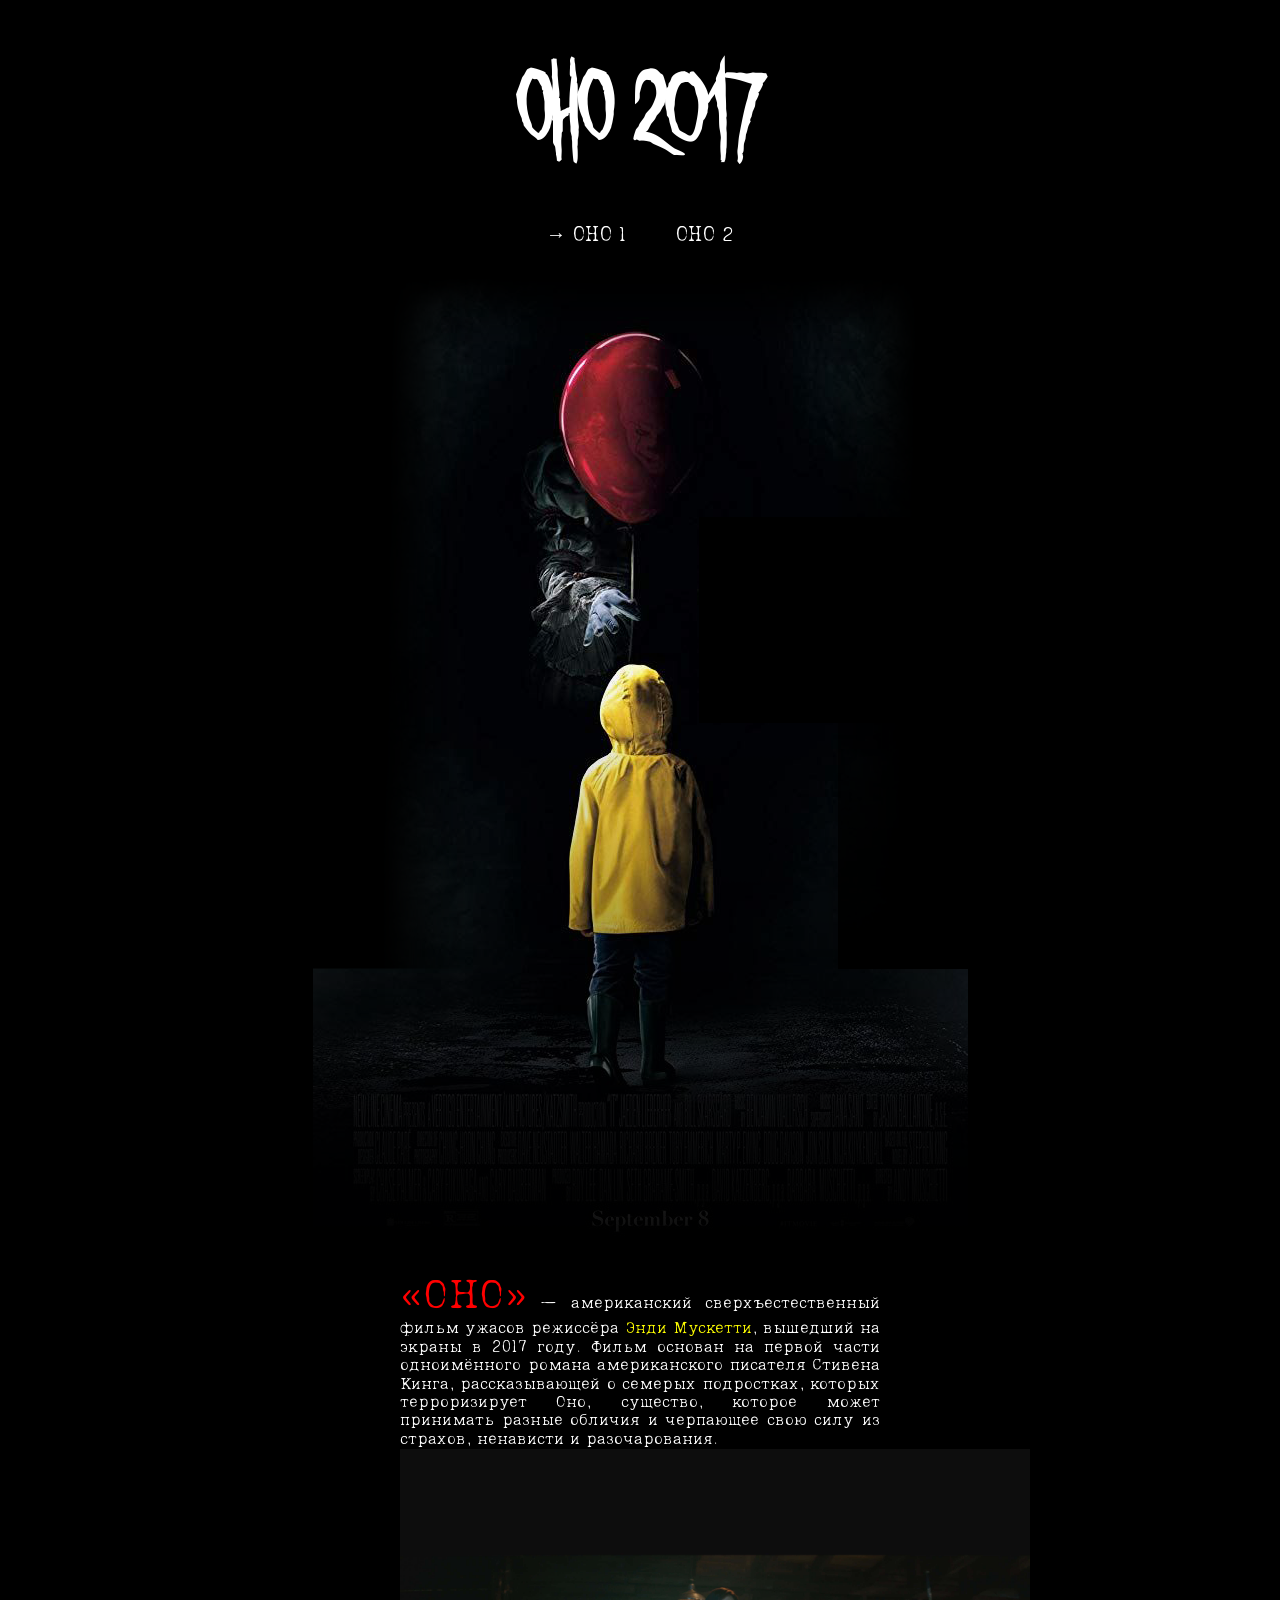
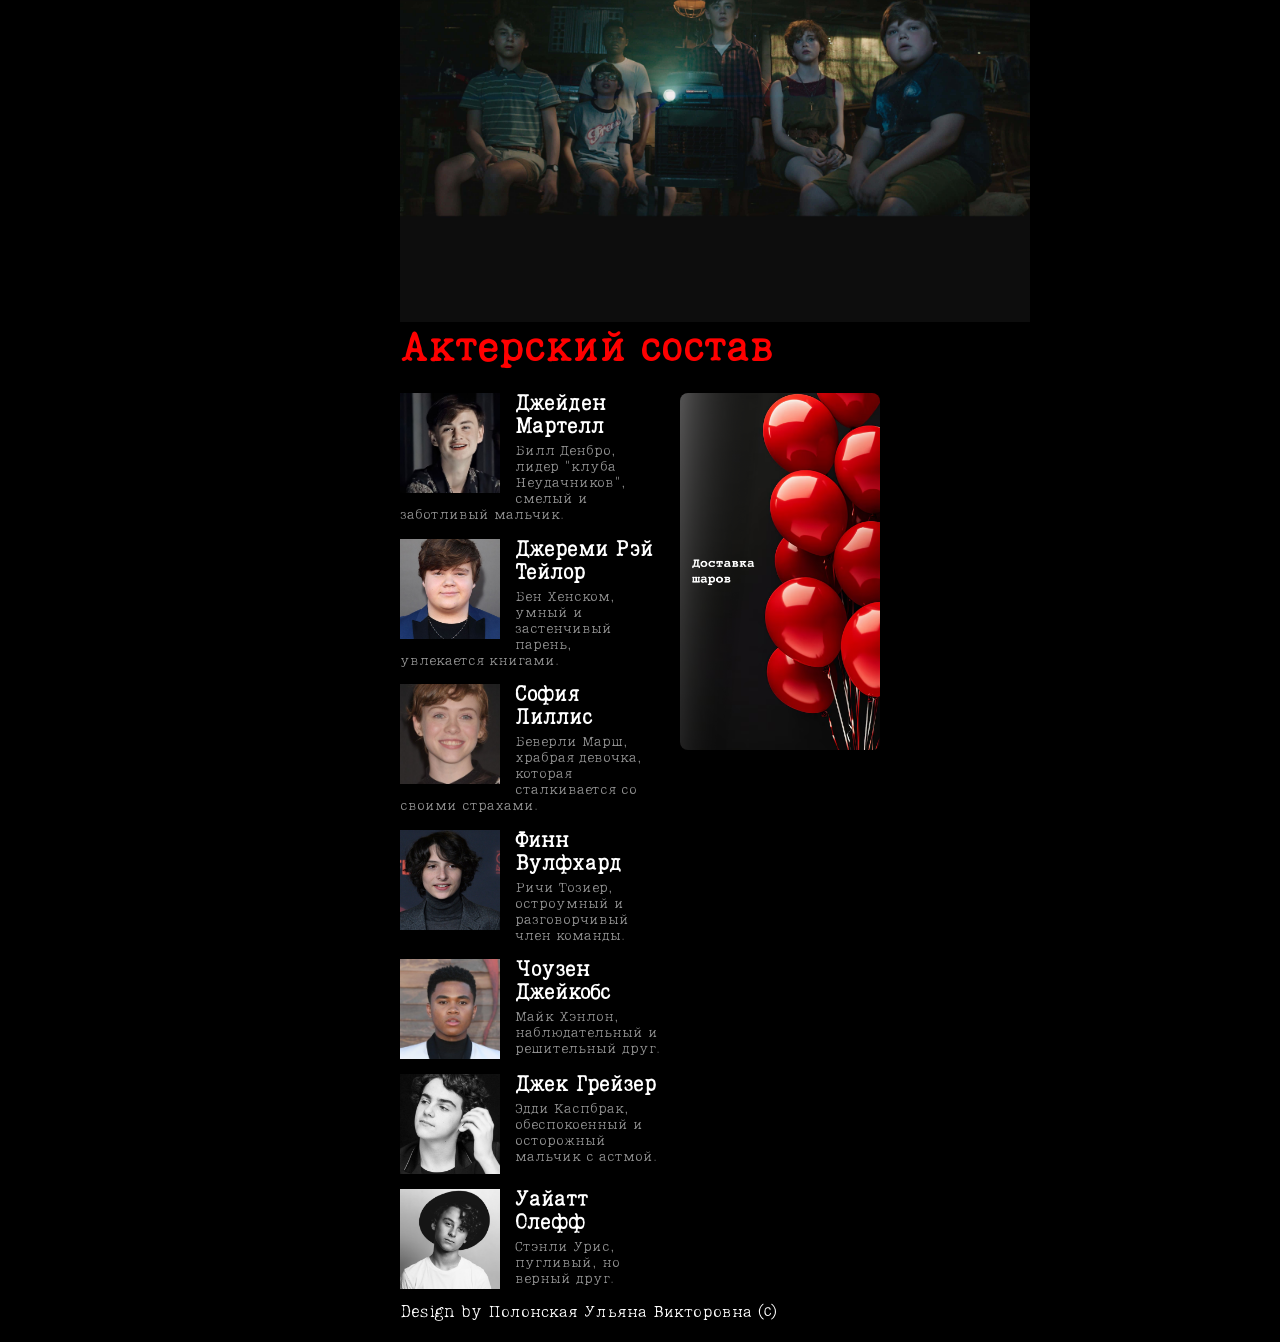
<file: index.html>
<!DOCTYPE html>
<html lang="ru">
<head>
    <meta charset="UTF-8"/>
    <title>ОНО: о фильме</title>
    <link rel="stylesheet" type="text/css" href="style.css" />
    <link rel="stylesheet" href="normalize/normalize.css">
    <style>
            h1 {
                color: white;
                font-family: 'myFont';
                font-size: 90px;
                text-align: center;

            }
            h2 {
                font-size: 40px;
                color: red;
                margin-bottom: 20px;
            }
    </style>
</head>
<body>      
    <header>
        <h1>ОНО 2017</h1>
    </header>
    <nav>
        <ul>
            <li><a class="link" href="index.html">→ ОНО 1</a></li>
            <li><a class="link" href="page2.html">ОНО 2</a></li>
        </ul>
    </nav>
    <div class="image-container">
        <img src="img/1.png" alt="постер" />
    </div>
    <main>
        <p><span class="highlight">«ОНО»</span> — американский сверхъестественный фильм ужасов режиссёра  <a href="https://ru.wikipedia.org/wiki/Мускетти,_Энди" class="highlight-link" target="_blank">Энди Мускетти</a>, 
            вышедший на экраны в 2017 году. Фильм основан на первой части одноимённого романа 
            американского писателя Стивена Кинга, рассказывающей о семерых подростках, 
            которых терроризирует Оно, существо, которое может принимать разные обличия и 
            черпающее свою силу из страхов, ненависти и разочарования.</p>
        <img src="img/4.jpg" alt="главные герои" width="630px"/>

        <h2>Актерский состав</h2>

        <section class="content">

                <article>
                <img src="img/5.jpg" alt="Джейден Мартелл" class="actor-photo float-left"/>
                <div class="actor-info">
                    <h2>Джейден Мартелл</h2>
                    <p> Билл Денбро, лидер "клуба Неудачников", смелый и заботливый мальчик.</p>
                </div>
                </article>

                <article>
                <img src="img/6.jpg" alt="Джереми Рэй Тейлор" class="actor-photo float-left"/>
                <div class="actor-info">
                    <h2>Джереми Рэй Тейлор</h2>
                    <p>Бен Хенском, умный и застенчивый парень, увлекается книгами.</p>
                </div>
                </article>

                <article>
                <img src="img/7.jpg" alt="София Лиллис" class="actor-photo float-left"/>
                <div class="actor-info">
                    <h2>София Лиллис</h2>
                    <p>Беверли Марш, храбрая девочка, которая сталкивается со своими страхами.</p>
                </div>
                </article>

                <article>
                <img src="img/8.jpg" alt="Финн Вулфхард" class="actor-photo float-left"/>
                <div class="actor-info">
                    <h2>Финн Вулфхард</h2>
                    <p>Ричи Тозиер, остроумный и разговорчивый член команды.</p>
                </div>
                </article>

                <article>
                <img src="img/9.jpg" alt="Чоузен Джейкобс" class="actor-photo float-left"/>
                <div class="actor-info">
                    <h2>Чоузен Джейкобс</h2>
                    <p>Майк Хэнлон, наблюдательный и решительный друг.</p>
                </div>
                </article>

                <article>
                <img src="img/10.jpg" alt="Джек Грейзер" class="actor-photo float-left"/>
                <div class="actor-info">
                    <h2>Джек Грейзер</h2>
                    <p>Эдди Каспбрак, обеспокоенный и осторожный мальчик с астмой.</p>
                </div>
                </article>

                <article>
                <img src="img/11.jpg" alt="Уайатт Олефф" class="actor-photo float-left"/>
                <div class="actor-info">
                    <h2>Уайатт Олефф</h2>
                    <p>Стэнли Урис, пугливый, но верный друг.</p>
                </div>
                </article>
            </div>
        </section>
        <aside class="aside-photo">
            <a href="https://podarionline.ru/?utm_source=yandex&utm_medium=cpc&utm_campaign=55776458&utm_content=4333108942%7C9735682211%7C22811385410&utm_term=Доставка%20воздушных%20шаров&pm_source=none&pm_block=premium&pm_position=1&calltouch_tm=yd_c:55776458_gb:4333108942_ad:9735682211_ph:22811385410_st:search_pt:premium_p:1_s:none_dt:desktop_reg:2_ret:22811385410_apt:none&ybaip=1&yclid=9781511580851372031" target="_blank" style="display: block;">
                <img src="img/12.png" alt="реклама" style="width: 100%; height: 100%; object-fit: cover; border-radius: 8px;">
            </a>
        </aside>
    </main>
    <footer style="margin: 20px 400px;">
        <p>Design by Полонская Ульяна Викторовна &copy;</p>
    </footer>
</body>
</html>
</file>
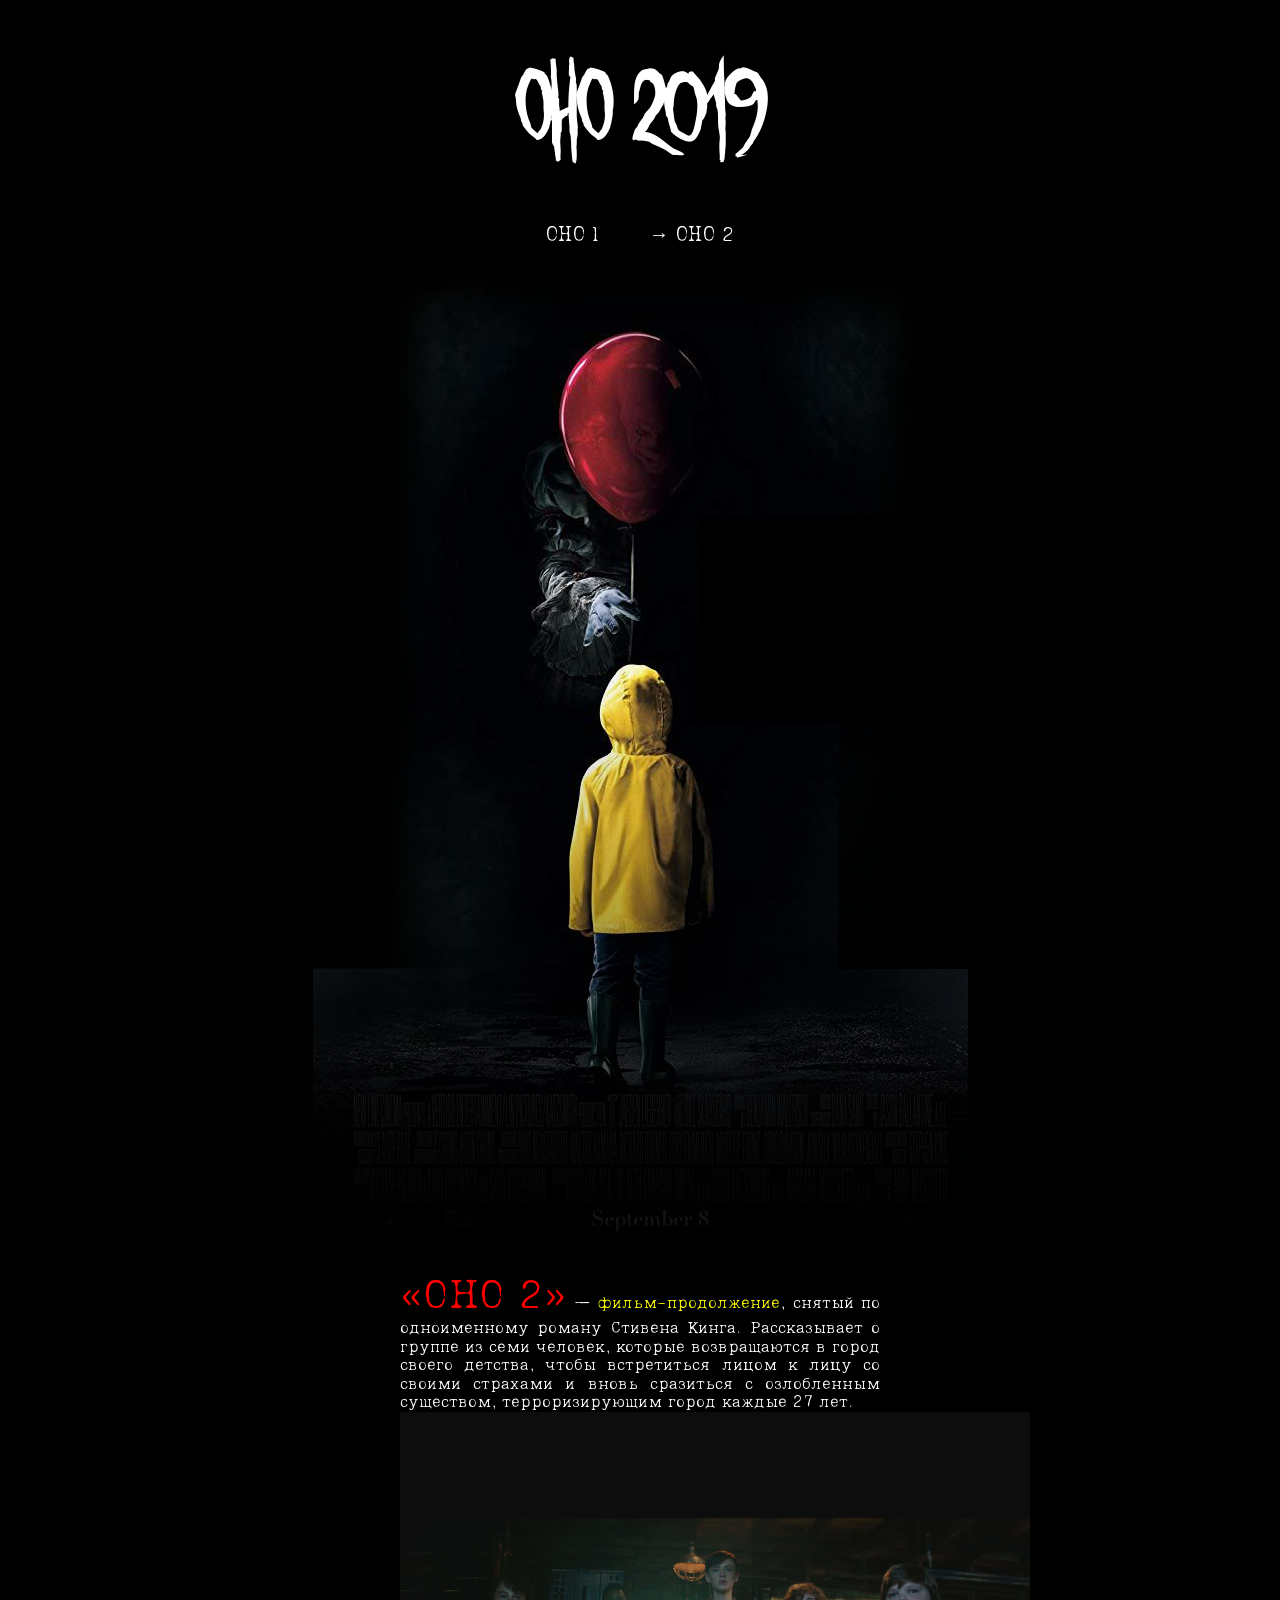
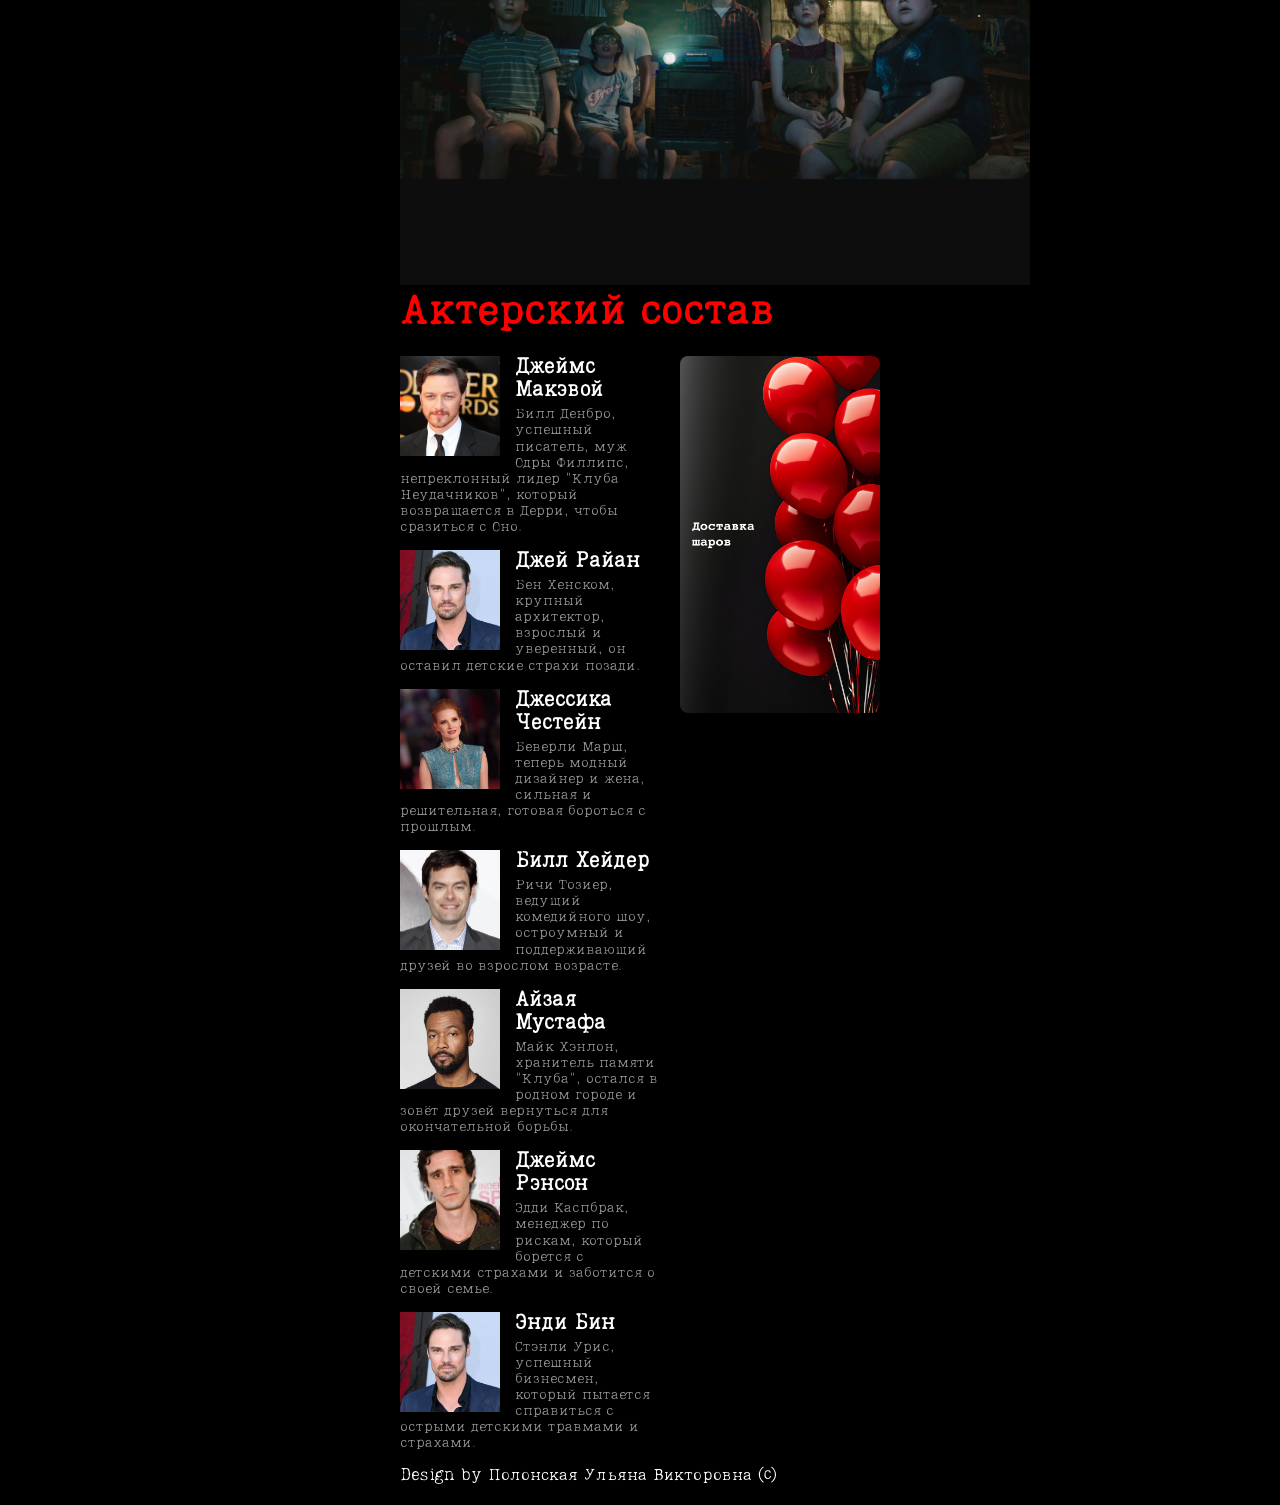
<file: page2.html>
<!DOCTYPE html>
<html lang="ru">
<head>
  <meta charset="UTF-8"/>
  <title>ОНО: о фильме</title>
  <link rel="stylesheet" type="text/css" href="style.css" />
  <link rel="stylesheet" href="normalize/normalize.css">
  <style>
        h1 {
            color: white;
            font-family: 'myFont';
            font-size: 90px;
            text-align: center;

        }
        h2 {
            font-size: 40px;
            color: red;
            margin-bottom: 20px;
        }
    </style>
</head>
<body>      
    <header>
        <h1>ОНО 2019</h1>
    </header>
    <nav>
        <ul>
            <li><a class="link" href="index.html"> ОНО 1</a></li>
            <li><a class="link" href="page2.html">→ ОНО 2</a></li>
        </ul>
    </nav>
    <div class="image-container">
        <img src="img/1.png" alt="постер" />
    </div>
    <main>
        <p><span class="highlight">«ОНО 2»</span> — <span id="highlight3"> фильм-продолжение</span>, снятый по одноименному роману 
            Стивена Кинга. Рассказывает о группе из семи человек, которые возвращаются в город 
            своего детства, чтобы встретиться лицом к лицу со своими страхами и вновь сразиться 
            с озлобленным существом, терроризирующим город каждые 27 лет.</p>
        <img src="img/4.jpg" alt="главные герои" width="630px"/>

        <h2>Актерский состав</h2>

        <section class="content">

                <article>
                <img src="img/14.jpg" alt="Джеймс Макэвой" class="actor-photo float-left"/>
                <div class="actor-info">
                    <h2>Джеймс Макэвой</h2>
                    <p> Билл Денбро, успешный писатель, муж Одры Филлипс, непреклонный лидер "Клуба Неудачников", который возвращается в Дерри, чтобы сразиться с Оно.</p>
                </div>
                </article>

                <article>
                <img src="img/17.jpg" alt="Джей Райан" class="actor-photo float-left"/>
                <div class="actor-info">
                    <h2>Джей Райан</h2>
                    <p> Бен Хенском, крупный архитектор, взрослый и уверенный, он оставил детские страхи позади.</p>
                </div>
                </article>

                <article>
                <img src="img/13.jpeg" alt="Джессика Честейн" class="actor-photo float-left"/>
                <div class="actor-info">
                    <h2>Джессика Честейн</h2>
                    <p>Беверли Марш, теперь модный дизайнер и жена, сильная и решительная, готовая бороться с прошлым.</p>
                </div>
                </article>

                <article>
                <img src="img/15.jpg" alt="Билл Хейдер" class="actor-photo float-left"/>
                <div class="actor-info">
                    <h2>Билл Хейдер</h2>
                    <p>Ричи Тозиер, ведущий комедийного шоу, остроумный и поддерживающий друзей во взрослом возрасте.</p>
                </div>
                </article>

                <article>
                <img src="img/16.jpg" alt="Айзая Мустафа" class="actor-photo float-left"/>
                <div class="actor-info">
                    <h2>Айзая Мустафа</h2>
                    <p>Майк Хэнлон, хранитель памяти "Клуба", остался в родном городе и зовёт друзей вернуться для окончательной борьбы.</p>
                </div>
                </article>

                <article>
                <img src="img/18.jpg" alt="Джеймс Рэнсон" class="actor-photo float-left"/>
                <div class="actor-info">
                    <h2>Джеймс Рэнсон</h2>
                    <p>Эдди Каспбрак, менеджер по рискам, который борется с детскими страхами и заботится о своей семье.</p>
                </div>
                </article>

                <article>
                <img src="img/17.jpg" alt="Энди Бин" class="actor-photo float-left"/>
                <div class="actor-info">
                    <h2>Энди Бин</h2>
                    <p> Стэнли Урис, успешный бизнесмен, который пытается справиться с острыми детскими травмами и страхами.</p>
                </div>
                </article>
        </section>

        <aside class="aside-photo">
            <a href="https://podarionline.ru/?utm_source=yandex&utm_medium=cpc&utm_campaign=55776458&utm_content=4333108942%7C9735682211%7C22811385410&utm_term=Доставка%20воздушных%20шаров&pm_source=none&pm_block=premium&pm_position=1&calltouch_tm=yd_c:55776458_gb:4333108942_ad:9735682211_ph:22811385410_st:search_pt:premium_p:1_s:none_dt:desktop_reg:2_ret:22811385410_apt:none&ybaip=1&yclid=9781511580851372031" target="_blank" style="display: block;">
                <img src="img/12.png" alt="реклама" style="width: 100%; height: 100%; object-fit: cover; border-radius: 8px;">
            </a>
        </aside>

    </main>
    <footer style="margin: 20px 400px;">
        <p>Design by Полонская Ульяна Викторовна &copy;</p>
    </footer>
</body>
</html>
</file>
<file: style.css>
* {
    margin: 0;
    padding: 0;
    box-sizing: border-box;
}

@font-face { 
    font-family: 'myFont';
    src: url('fonts/шрифт 1_0.otf') format('truetype');
}

@font-face { 
  font-family: 'myFont2';
  src: url('fonts/LumiosTypewriter-Old.ttf') format('truetype');
}

body{
    background-color:black;
    color: white;
    font-family: 'myFont2';
    margin: 0 400px; 
}

nav ul {
    list-style: none;
    display: flex;
    justify-content: center;
    gap: 50px;
    font-family: 'myFont2';
    font-size: 20px;
    text-transform: uppercase;
}

p {
    text-align: justify;
}

section p {
    text-align: left;
}


.link {
    color: white;
    text-decoration: none;
    display: inline-block; /* строчно-блочным*/
    transition: transform 0.3s ease; /* плавное увеличение */
}

.link:hover {
    color: red;
    text-decoration: none; /* убрать подчеркивание */
    transform: scale(1.2); 
}

.image-container {
    text-align: center; 
}

main {
    margin: 0 400px; 
    font-family: 'myFont2';
    color: white;
}

.highlight {
    color: red;
    font-size: 40px;
}
.highlight1 {
    color: red;
    font-size: 10px;
    font-family: 'myFont2';
}

.highlight-link {
    color: yellow;
    text-decoration: none;
}

.highlight-link:hover {
    text-decoration: underline; 
}

#highlight3{
    color: yellow;
}

.content {
    float: left;
    width: calc(100% - 220px); /* ширина с учётом aside и отступа */
    box-sizing: border-box;
}

.content article {
    overflow: hidden; /* чтобы ограничить поток внутри article*/
    margin-bottom: 15px; /* нижний отступ между статьями.*/
}

.actor-photo {
    float: left;
    width: 100px;
    height: 100px;
    object-fit: cover;
    margin-right: 15px;
}

.actor-info h2 {
    font-size: 20px;
    margin-bottom: 4px;
    color: white;
}

.actor-info p {
  font-size: 14px;
  color:rgb(146, 146, 146);
}

.aside-photo {
  float: right;
  width: 200px;
  box-sizing: border-box;  
  margin-left: 20px;
}

footer {
  clear: both;
  text-align: center;
}
</file>
